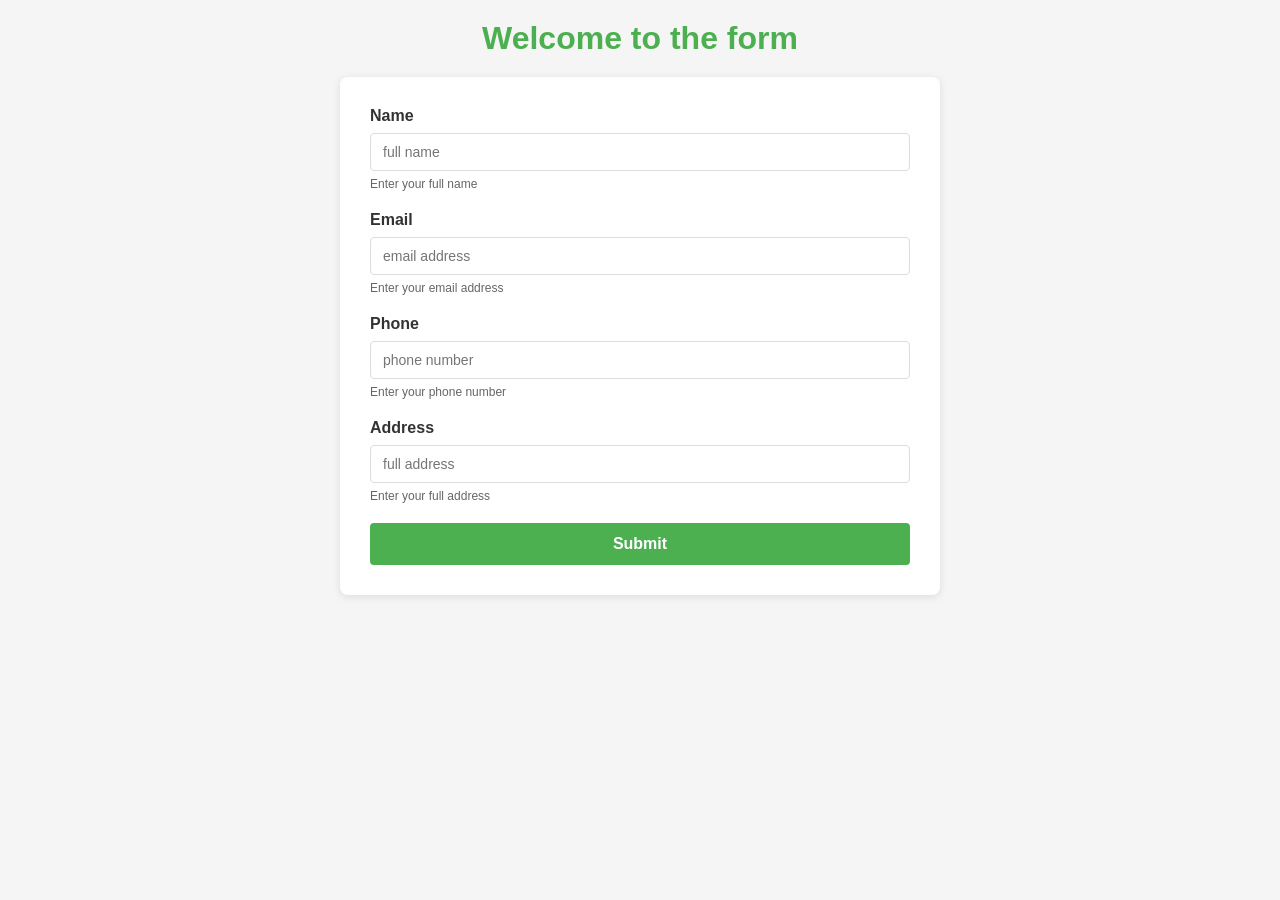
<file: index.html>
<!DOCTYPE html>
<html lang="en">
<head>
    <meta charset="UTF-8">
    <meta name="viewport" content="width=device-width, initial-scale=1.0">
    <title>Document</title>
    <link rel="stylesheet" href="style.css">
</head>
<header>
    <div>
    <h1>Welcome to the form</h1>
    </div>

</header>
<body>
    <fieldset>
        <div class="container">
            <form action="submit_response.html" method="get">
                <fieldset>
                    <div>
                        <label for="name">Name</label>
                        <input type="text" id="name" name="name" placeholder="full name" aria-describedby="name-help">
                        <small id="name-help">Enter your full name</small>
                    </div>
                </fieldset>
                <fieldset>
                    <div>
                        <label for="email">Email</label>
                        <input type="email" id="email" name="email" placeholder="email address" aria-describedby="email-help">
                        <small id="email-help">Enter your email address</small>
                    </div>
                </fieldset>
                <fieldset>
                    <div>
                        <label for="phone">Phone</label>
                        <input type="tel" id="phone" name="phone" placeholder="phone number" aria-describedby="phone-help">
                        <small id="phone-help">Enter your phone number</small>
                    </div>
                </fieldset>
                <fieldset>
                    <div>
                        <label for="address">Address</label>
                        <input type="text" id="address" name="address" placeholder="full address" aria-describedby="address-help">
                        <small id="address-help">Enter your full address</small>
                    </div>
                </fieldset>
                <button type="submit">Submit</button>
            </form>
        </div>
    </fieldset>
</body>
</html>
</file>
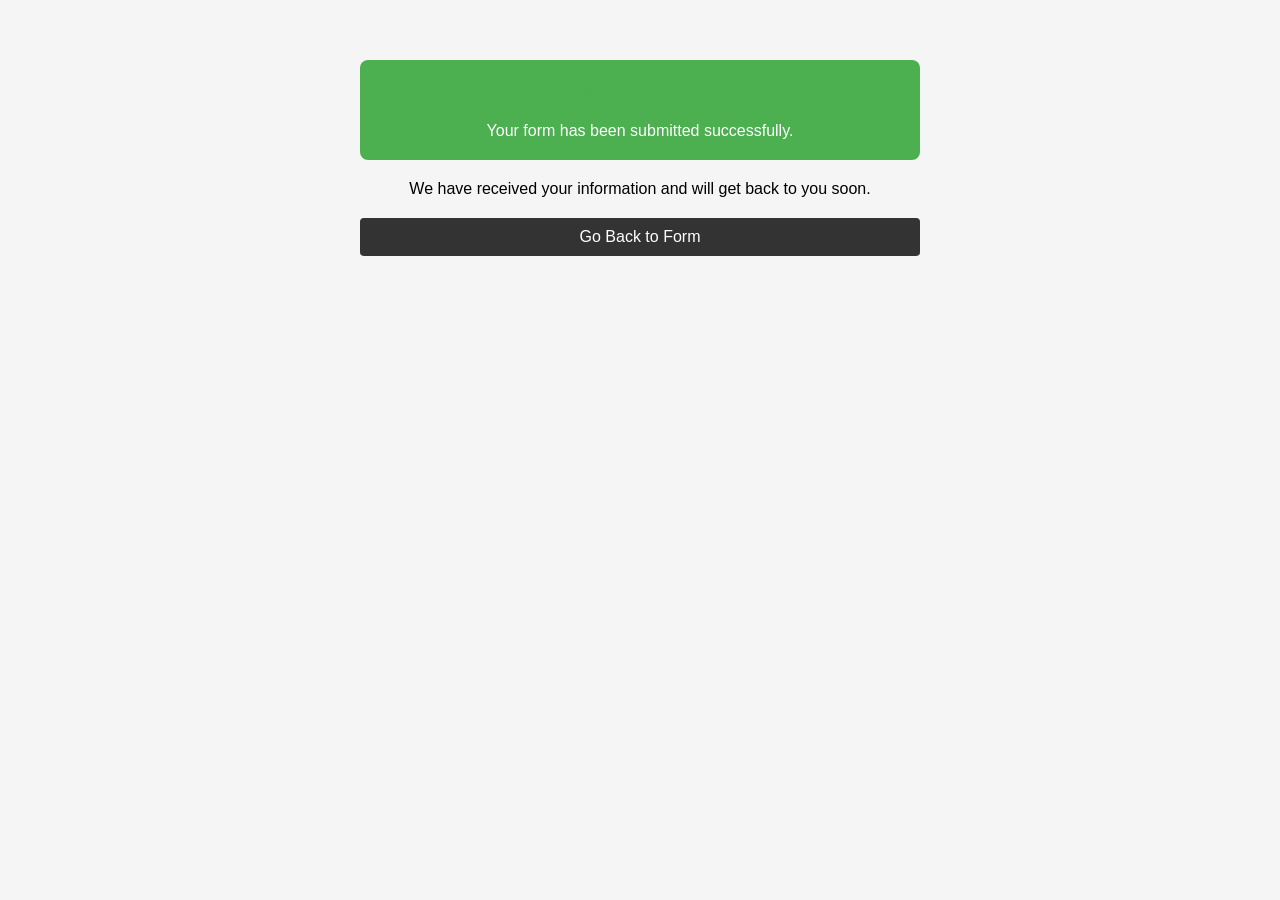
<file: submit_response.html>
<!DOCTYPE html>
<html lang="en">
<head>
    <meta charset="UTF-8">
    <meta name="viewport" content="width=device-width, initial-scale=1.0">
    <title>Submission Successful</title>
    <link rel="stylesheet" href="style.css">
    <style>
        .success-container {
            text-align: center;
            padding: 40px 20px;
        }
        .success-message {
            background-color: #4CAF50;
            color: white;
            padding: 20px;
            border-radius: 8px;
            margin-bottom: 20px;
        }
        .success-message h1 {
            margin: 0;
            font-size: 28px;
        }
        .success-message p {
            margin: 10px 0 0 0;
            font-size: 16px;
        }
        .back-link {
            display: inline-block;
            margin-top: 20px;
            padding: 10px 20px;
            background-color: #333;
            color: white;
            text-decoration: none;
            border-radius: 4px;
            transition: background-color 0.3s;
        }
        .back-link:hover {
            background-color: #555;
        }
    </style>
</head>
<body>
    <div class="container">
        <div class="success-container">
            <div class="success-message">
                <h1>Thank You!</h1>
                <p>Your form has been submitted successfully.</p>
            </div>
            <p>We have received your information and will get back to you soon.</p>
            <a href="index.html" class="back-link">Go Back to Form</a>
        </div>
    </div>
</body>
</html>
</file>
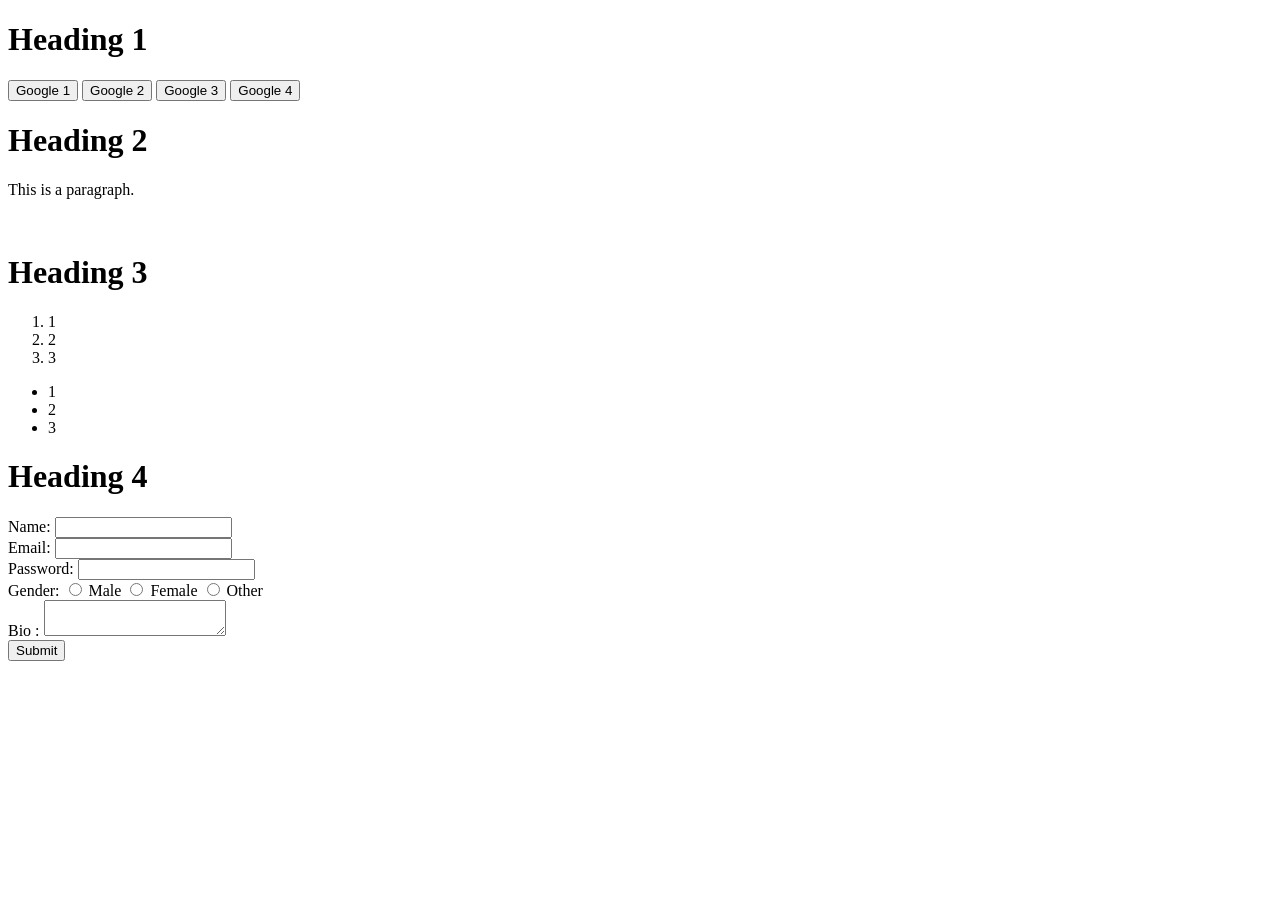
<file: html/day1.html>
<!DOCTYPE html>
<html lang="en">
<head>
    <meta charset="UTF-8">
    <meta name="viewport" content="width=device-width, initial-scale=1.0">
    <title>day1</title>
</head>
<body>
    <div>
        <form action="" method="get">
            <h1>Heading 1</h1>
            <a href="https://www.google.com"><button>Google 1</button></a>
            <a href="https://www.google.com"><button>Google 2</button></a>
            <a href="https://www.google.com"><button>Google 3</button></a>
            <a href="https://www.google.com"><button>Google 4</button></a>
            <br>
            <h1>Heading 2</h1>
            <p>This is a paragraph.</p>
             <br>
            <h1>Heading 3</h1>
            <ol>
                <li>1</li>
                <li>2</li>
                <li>3</li>
            </ol>
            <ul>
                <li>1</li>
                <li>2</li>
                <li>3</li>
            </ul>
            <h1>Heading 4</h1>
            <label for="name">Name:</label>
            <input type="text" id="name" name="name">
                <br>    
            <label for="email">Email:</label>
            <input type="email" id="email" name="email">
                <br>    
            <label for="password">Password:</label>
            <input type="password" id="password" name="password">
                <br>
            <label for="gender">Gender:</label> 
            <input type="radio" name="gender" id="male" value="male">
            <label for="male">Male</label>
            <input type="radio" name="gender" id="female" value="female">
            <label for="female">Female</label>
            <input type="radio" name="gender" id="other" value="other">
            <label for="other">Other</label>
                <br>
            <label for="bio">Bio :</label>
            <textarea id="bio" name="bio"></textarea>
            <br>
            <button type="submit" value="Submit">Submit</button>
        </form>
    </div>
</body>
</html>
</file>
<file: style.css>
* {
    margin: 0;
    padding: 0;
    box-sizing: border-box;
}

h1{
    text-align: center;
    color: #4CAF50;
    margin-bottom: 20px;
}

body {
    font-family: Arial, sans-serif;
    background-color: #f5f5f5;
    padding: 20px;
}

.container {
    max-width: 600px;
    margin: 0 auto;
}

form {
    background-color: white;
    padding: 30px;
    border-radius: 8px;
    box-shadow: 0 2px 8px rgba(0, 0, 0, 0.1);
}

fieldset {
    border: none;
    padding: 0;
    margin-bottom: 20px;
}

fieldset:last-child {
    margin-bottom: 0;
}

div {
    display: flex;
    flex-direction: column;
}

label {
    font-weight: bold;
    margin-bottom: 8px;
    color: #333;
}

input {
    padding: 10px 12px;
    border: 1px solid #ddd;
    border-radius: 4px;
    font-size: 14px;
    transition: border-color 0.3s;
}

input:focus {
    outline: none;
    border-color: #4CAF50;
    box-shadow: 0 0 4px rgba(76, 175, 80, 0.2);
}

small {
    font-size: 12px;
    color: #666;
    margin-top: 6px;
}

button {
    padding: 12px 30px;
    background-color: #4CAF50;
    color: white;
    border: none;
    border-radius: 4px;
    font-size: 16px;
    font-weight: bold;
    cursor: pointer;
    transition: background-color 0.3s;
    width: 100%;
}

button:hover {
    background-color: #45a049;
}

button:active {
    background-color: #3d8b40;
}
</file>
